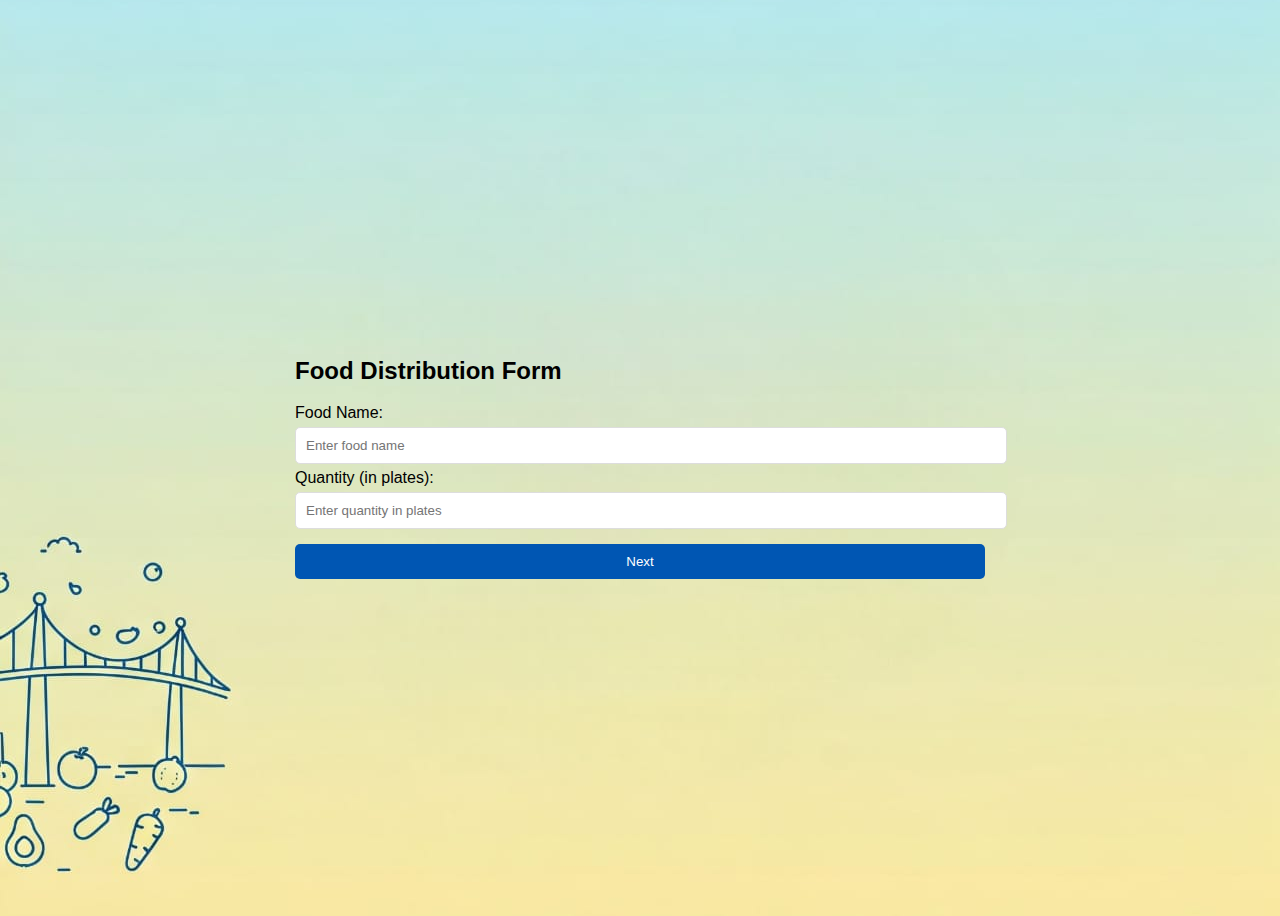
<file: distributor.html>
<!DOCTYPE html>
<html lang="en">
<head>
    <meta charset="UTF-8">
    <meta name="viewport" content="width=device-width, initial-scale=1.0">
    <title>Food Distributor</title>
    <link rel="stylesheet" href="styles.css">
</head>
<body>
    <div class="container">
        <h2>Food Distribution Form</h2>
        <form id="food-form">
            <label for="food-name">Food Name:</label>
            <input type="text" id="food-name" placeholder="Enter food name" required>
            
            <label for="quantity">Quantity (in plates):</label>
            <input type="number" id="quantity" placeholder="Enter quantity in plates" required>
            
            <button type="submit">Next</button>
        </form>
    </div>

    <script src="distributor.js"></script>
</body>
</html>
</file>
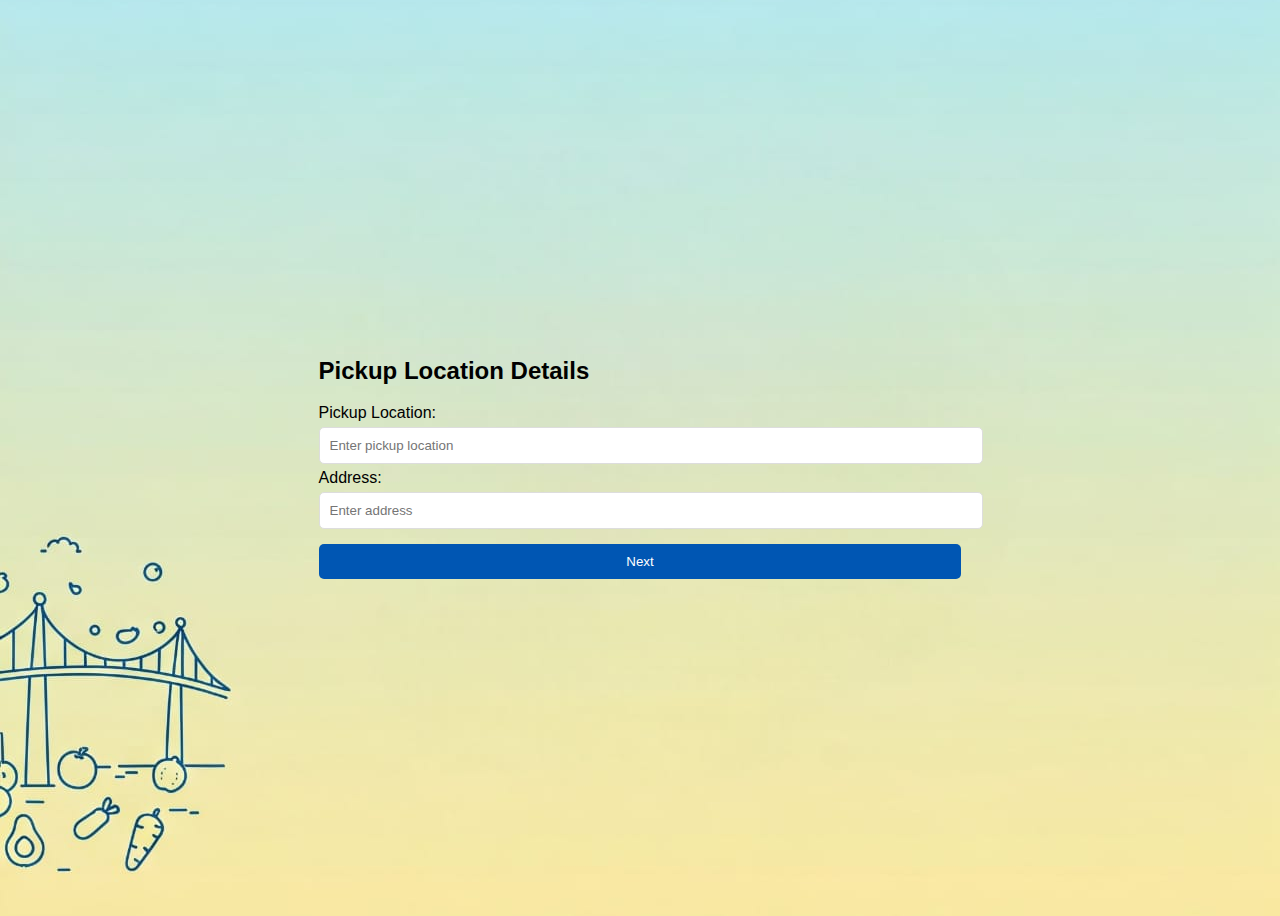
<file: distributor2.html>
<!DOCTYPE html>
<html lang="en">
<head>
    <meta charset="UTF-8">
    <meta name="viewport" content="width=device-width, initial-scale=1.0">
    <title>Food Pickup Details</title>
    <link rel="stylesheet" href="styles.css">
</head>
<body>
    <div class="container">
        <h2>Pickup Location Details</h2>
        <form id="pickup-form">
            <label for="pickup-location">Pickup Location:</label>
            <input type="text" id="pickup-location" placeholder="Enter pickup location" required>
            
            <label for="address">Address:</label>
            <input type="text" id="address" placeholder="Enter address" required>
            
            <button type="submit">Next</button>
        </form>
    </div>

    <script>
        document.getElementById("pickup-form").addEventListener("submit", function(event) {
            event.preventDefault();
            
            const pickupLocation = document.getElementById("pickup-location").value.trim();
            const address = document.getElementById("address").value.trim();
            
            if (pickupLocation && address) {
                localStorage.setItem("pickupLocation", pickupLocation);
                localStorage.setItem("address", address);
                window.location.href = "distributor3.html";
            } else {
                alert("Please fill in all fields.");
            }
        });
    </script>
</body>
</html>
</file>
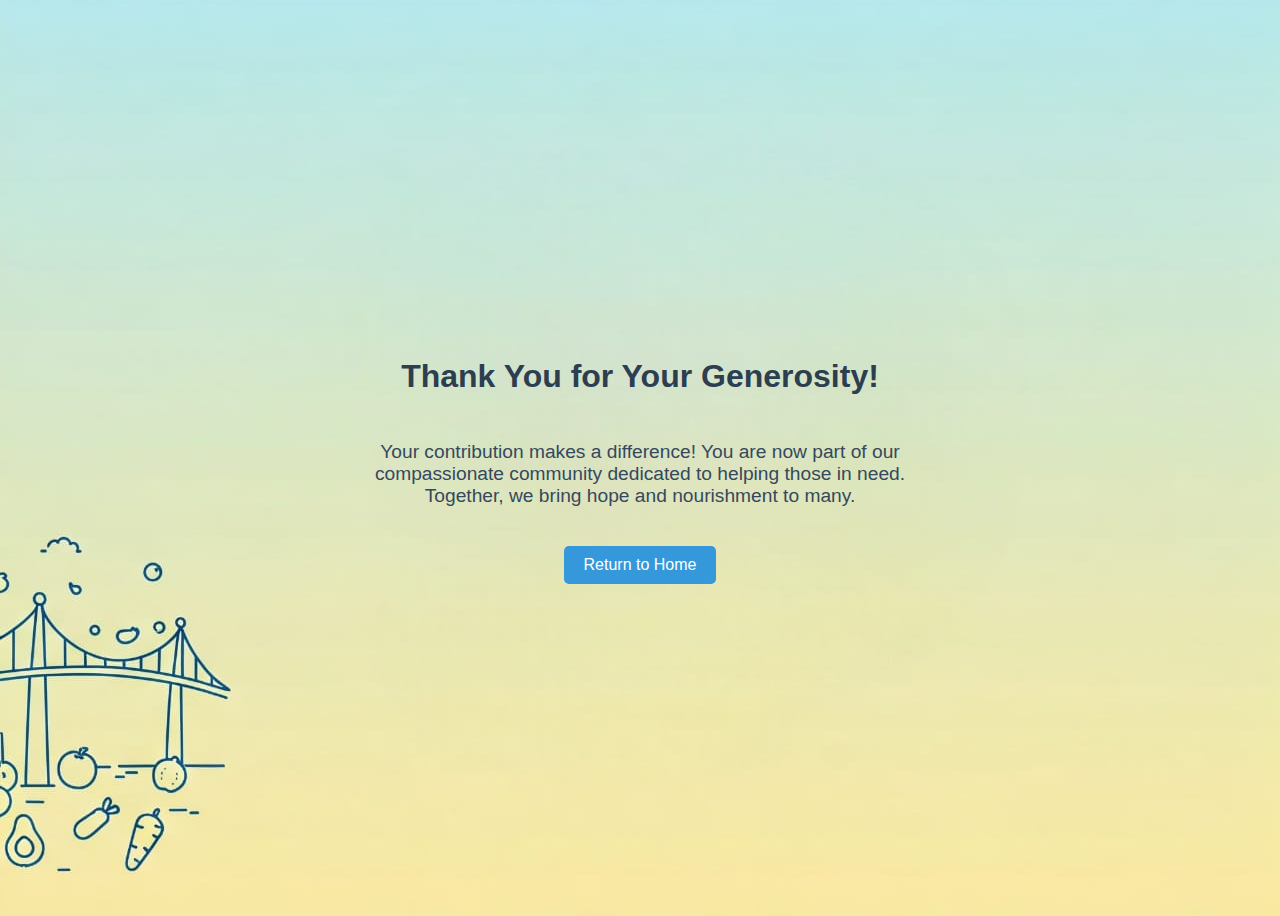
<file: distributor3.html>
<!DOCTYPE html>
<html lang="en">
<head>
    <meta charset="UTF-8">
    <meta name="viewport" content="width=device-width, initial-scale=1.0">
    <title>Thank You!</title>
    <link rel="stylesheet" href="styles.css">
    <style>
        .container {
            display: flex;
            flex-direction: column;
            justify-content: center;
            align-items: center;
            height: 100vh;
            text-align: center;
            font-family: 'Arial', sans-serif;
        }
        h2 {
            font-size: 2rem;
            font-weight: bold;
            color: #2c3e50;
        }
        p {
            font-size: 1.2rem;
            color: #34495e;
            max-width: 600px;
        }
        button {
            margin-top: 20px;
            padding: 10px 20px;
            font-size: 1rem;
            background-color: #3498db;
            color: white;
            border: none;
            border-radius: 5px;
            cursor: pointer;
        }
        button:hover {
            background-color: #2980b9;
        }
    </style>
</head>
<body>
    <div class="container">
        <h2>Thank You for Your Generosity!</h2>
        <p>Your contribution makes a difference! You are now part of our compassionate community dedicated to helping those in need. Together, we bring hope and nourishment to many.</p>
        
        <a href="index.html"><button>Return to Home</button></a>
    </div>
</body>
</html>
</file>
<file: styles.css>
/* General Styles */
body {
    font-family: Arial, sans-serif;
    background: url('bg.jpg') no-repeat center center fixed;
    background-size: cover;
    display: flex;
    justify-content: center;
    align-items: center;
    height: 100vh;
}

/* Login Box */
.login-container {
    background: rgba(255, 255, 255, 0.9);
    padding: 20px;
    border-radius: 10px;
    box-shadow: 0px 4px 8px rgba(0, 0, 0, 0.2);
    text-align: center;
    width: 350px;
}

.logo {
    width: 80px;
    margin-bottom: 10px;
    display: block;
    margin-left: auto;
    margin-right: auto;
}

/* Role Selection as Rounded Boxes */
.role-selection {
    display: flex;
    justify-content: space-between;
    margin: 15px 0;
}

.role-box {
    flex: 1;
    padding: 15px;
    margin: 5px;
    border-radius: 10px;
    text-align: center;
    cursor: pointer;
    background: #f5f5f5;
    transition: all 0.3s ease;
    border: 2px solid transparent;
    font-weight: bold;
}

.role-box:hover {
    background: #e0e0e0;
}

.role-box.selected {
    border: 2px solid #0056b3;
    box-shadow: 0px 0px 15px rgba(0, 86, 179, 0.5);
    background: #d0e3ff;
}

/* Hide default radio buttons */
.role-selection input {
    display: none;
}

/* Form Fields */
input {
    width: 100%;
    padding: 10px;
    margin: 5px 0;
    border: 1px solid #ddd;
    border-radius: 5px;
}

/* Buttons */
button {
    width: 100%;
    padding: 10px;
    background: #0056b3;
    color: white;
    border: none;
    border-radius: 5px;
    cursor: pointer;
    margin-top: 10px;
}
button:hover {
    background: #003d80;
}

/* Remember & Forgot Password */
.remember-forgot {
    display: flex;
    justify-content: space-between;
    font-size: 12px;
}

/* Modal (Feedback) */
.modal {
    display: none;
    position: fixed;
    top: 50%;
    left: 50%;
    transform: translate(-50%, -50%);
    background: white;
    padding: 20px;
    box-shadow: 0px 4px 8px rgba(0, 0, 0, 0.2);
    border-radius: 10px;
    width: 300px;
}

.modal-content {
    text-align: center;
}
.modal-content textarea {
    width: 100%;
    height: 80px;
}
.close {
    float: right;
    cursor: pointer;
    font-size: 18px;
}
</file>
